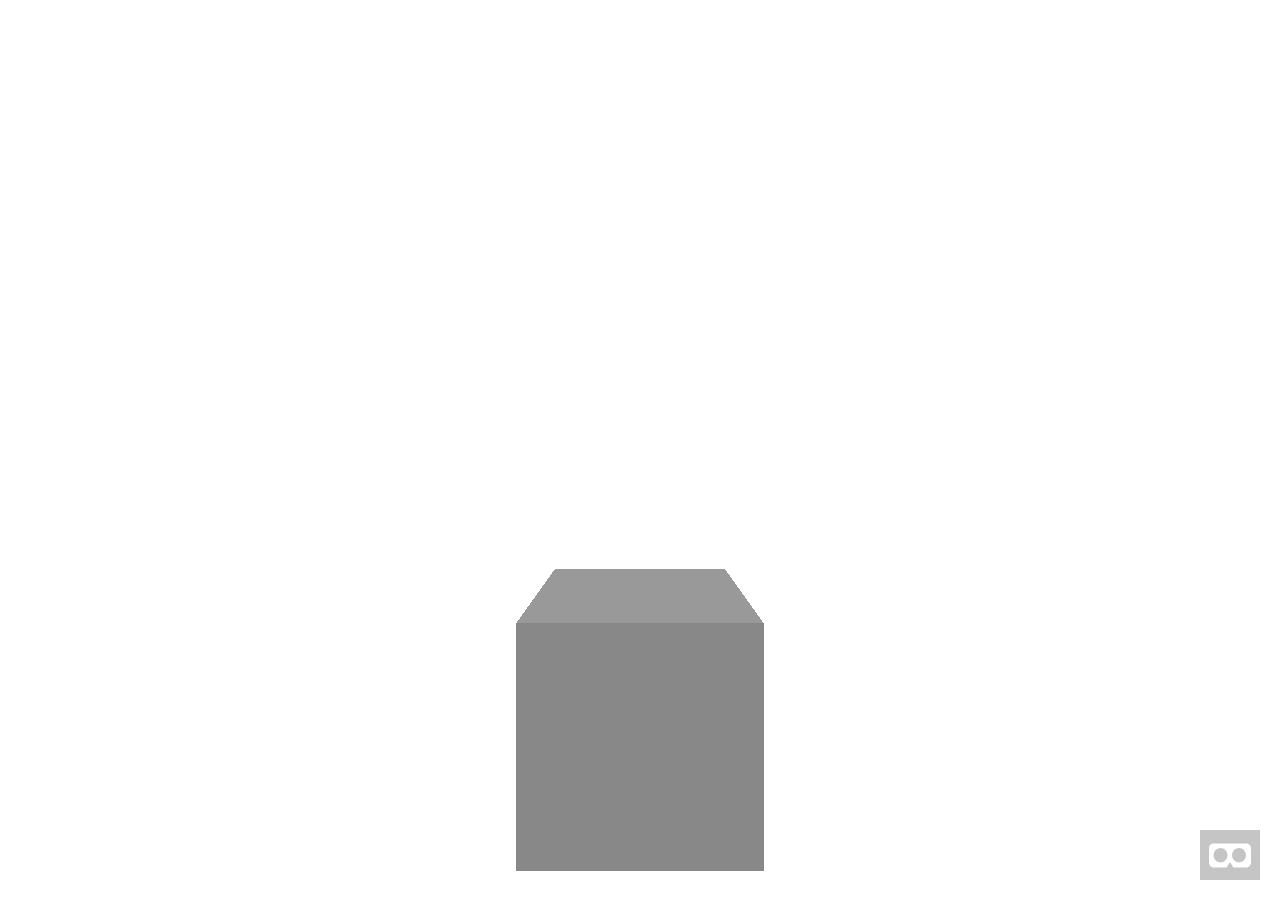
<file: demos/first-vr.html>
<!DOCTYPE html>
<html>
<head>
	<meta charset="utf-8">
	<title>First VR page</title>
	<script src="../js/aframe.min.js"></script>
</head>
<body>
	<a-scene>
		<a-cube></a-cube>
	</a-scene>
</body>
</html>
</file>
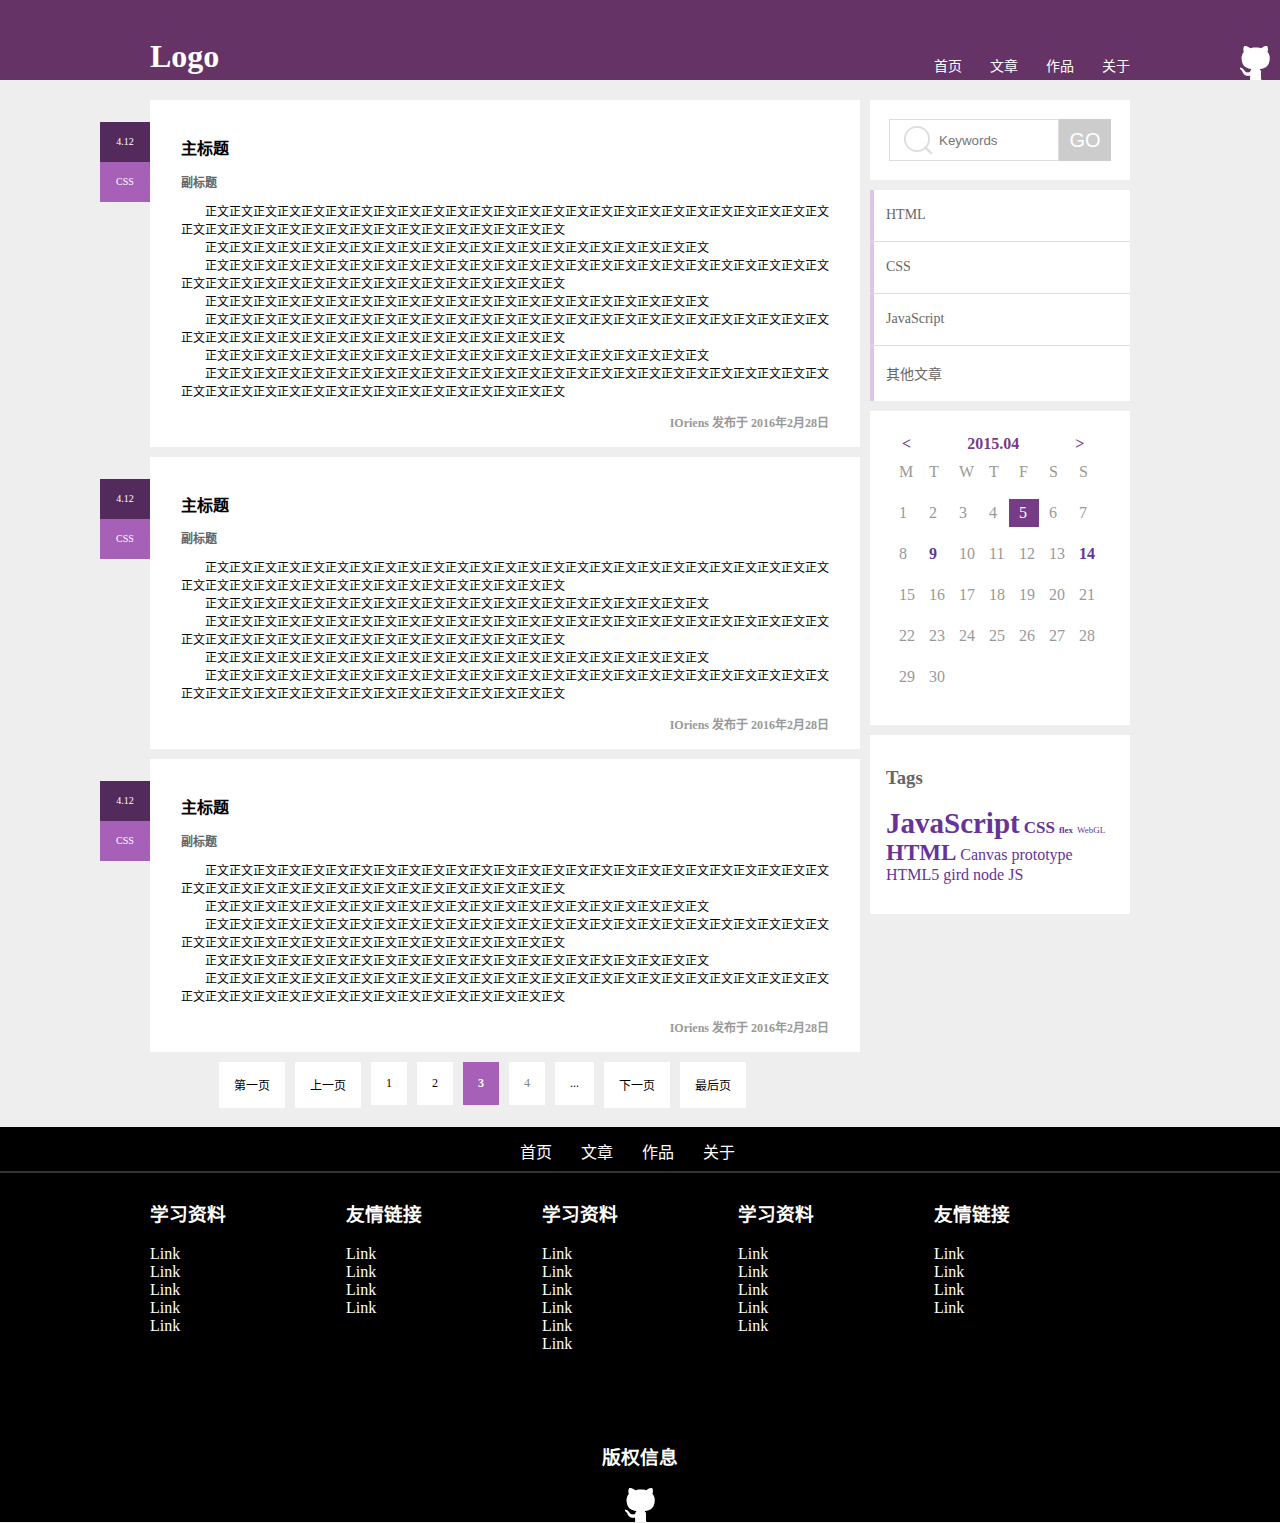
<file: demos/ife-blog.html>
<!DOCTYPE html>
<html lang="zh-CN">
<head>
  <meta charset="UTF-8">
  <title>Blog</title>
  <link rel="stylesheet" href="css/style.css">
</head>
<body>
<div class="outer-wrapper">

  <!--header begin-->
  <header>
    <nav class="header-nav">
      <h1>Logo</h1>
      <ul>
        <li><a href="#">首页</a></li>
        <li><a href="#">文章</a></li>
        <li><a href="#">作品</a></li>
        <li><a href="#">关于</a></li>
      </ul>
    </nav>
    <a href="http://www.github.com"><img src="img/icon-github.png" alt="github icon"></a>
  </header>
  <!--header end-->

  <!--main content begin-->
  <div class="blog-main cf">
    <div class="blog-main-row">
      <div class="blog-content cf">
        <div class="info-tag">
          <span class="info-tag-item sec-num">4.12</span>
          <span class="info-tag-item sec-cat">CSS</span>
        </div>
        <h2>主标题</h2>
        <h3>副标题</h3>
        <p>正文正文正文正文正文正文正文正文正文正文正文正文正文正文正文正文正文正文正文正文正文正文正文正文正文正文正文正文正文正文正文正文正文正文正文正文正文正文正文正文正文正文</p>
        <p>正文正文正文正文正文正文正文正文正文正文正文正文正文正文正文正文正文正文正文正文正文</p>
        <p>正文正文正文正文正文正文正文正文正文正文正文正文正文正文正文正文正文正文正文正文正文正文正文正文正文正文正文正文正文正文正文正文正文正文正文正文正文正文正文正文正文正文</p>
        <p>正文正文正文正文正文正文正文正文正文正文正文正文正文正文正文正文正文正文正文正文正文</p>
        <p>正文正文正文正文正文正文正文正文正文正文正文正文正文正文正文正文正文正文正文正文正文正文正文正文正文正文正文正文正文正文正文正文正文正文正文正文正文正文正文正文正文正文</p>
        <p>正文正文正文正文正文正文正文正文正文正文正文正文正文正文正文正文正文正文正文正文正文</p>
        <p>正文正文正文正文正文正文正文正文正文正文正文正文正文正文正文正文正文正文正文正文正文正文正文正文正文正文正文正文正文正文正文正文正文正文正文正文正文正文正文正文正文正文</p>
        <h4>IOriens 发布于 2016年2月28日</h4>
      </div>

      <div class="blog-content cf">
        <div class="info-tag">
          <span class="info-tag-item sec-num">4.12</span>
          <span class="info-tag-item sec-cat">CSS</span>
        </div>
        <h2>主标题</h2>
        <h3>副标题</h3>
        <p>正文正文正文正文正文正文正文正文正文正文正文正文正文正文正文正文正文正文正文正文正文正文正文正文正文正文正文正文正文正文正文正文正文正文正文正文正文正文正文正文正文正文</p>
        <p>正文正文正文正文正文正文正文正文正文正文正文正文正文正文正文正文正文正文正文正文正文</p>
        <p>正文正文正文正文正文正文正文正文正文正文正文正文正文正文正文正文正文正文正文正文正文正文正文正文正文正文正文正文正文正文正文正文正文正文正文正文正文正文正文正文正文正文</p>
        <p>正文正文正文正文正文正文正文正文正文正文正文正文正文正文正文正文正文正文正文正文正文</p>
        <p>正文正文正文正文正文正文正文正文正文正文正文正文正文正文正文正文正文正文正文正文正文正文正文正文正文正文正文正文正文正文正文正文正文正文正文正文正文正文正文正文正文正文</p>
        <h4>IOriens 发布于 2016年2月28日</h4>
      </div>

      <div class="blog-content cf">
        <div class="info-tag">
          <span class="info-tag-item sec-num">4.12</span>
          <span class="info-tag-item sec-cat">CSS</span>
        </div>
        <h2>主标题</h2>
        <h3>副标题</h3>
        <p>正文正文正文正文正文正文正文正文正文正文正文正文正文正文正文正文正文正文正文正文正文正文正文正文正文正文正文正文正文正文正文正文正文正文正文正文正文正文正文正文正文正文</p>
        <p>正文正文正文正文正文正文正文正文正文正文正文正文正文正文正文正文正文正文正文正文正文</p>
        <p>正文正文正文正文正文正文正文正文正文正文正文正文正文正文正文正文正文正文正文正文正文正文正文正文正文正文正文正文正文正文正文正文正文正文正文正文正文正文正文正文正文正文</p>
        <p>正文正文正文正文正文正文正文正文正文正文正文正文正文正文正文正文正文正文正文正文正文</p>
        <p>正文正文正文正文正文正文正文正文正文正文正文正文正文正文正文正文正文正文正文正文正文正文正文正文正文正文正文正文正文正文正文正文正文正文正文正文正文正文正文正文正文正文</p>
        <h4>IOriens 发布于 2016年2月28日</h4>
      </div>

      <div class="blog-page-nav">
        <span class="blog-page-nav-first"><a href="#">第一页</a></span><span class="blog-page-nav-last"><a href="#">上一页</a></span>
        <ul>
          <li><a href="#">1</a></li>
          <li><a href="#">2</a></li>
          <li><a id="blog-page-nav-curr" href="#">3</a></li>
          <li><a id="blog-page-nav-inactive">4</a></li>
          <li><a href="#">...</a></li>
        </ul>
        <span class="blog-page-nav-next"><a href="#">下一页</a></span><span class="blog-page-nav-end"><a href="#">最后页</a></span>
      </div>

    </div>

    <div class="blog-sidebar">

      <div class="search-bar cf">
        <input type="text" name="search" placeholder="Keywords">
        <input type="submit" name="submit" id="submit-icon" value="GO">
      </div>

      <div class="category-sidebar">
        <ul>
          <li><a href="#">HTML</a></li>
          <li><a href="#">CSS</a></li>
          <li><a href="#">JavaScript</a></li>
          <li><a href="#">其他文章</a></li>
        </ul>
      </div>

      <div class="calendar cf">
        <div class="calendar-nav">
          <span class="arrow-left"><</span>
          <span class="month">2015.04</span>
          <span class="arrow-right">></span>
        </div>
        <div class="month-view">
          <ul class="week">
            <li>M</li>
            <li>T</li>
            <li>W</li>
            <li>T</li>
            <li>F</li>
            <li>S</li>
            <li>S</li>
          </ul>
          <ul class="days">
            <li>1</li>
            <li>2</li>
            <li>3</li>
            <li>4</li>
            <li class="curr-day">5</li>
            <li>6</li>
            <li>7</li>
            <li>8</li>
            <li class="special-days">9</li>
            <li>10</li>
            <li>11</li>
            <li>12</li>
            <li>13</li>
            <li class="special-days">14</li>
            <li>15</li>
            <li>16</li>
            <li>17</li>
            <li>18</li>
            <li>19</li>
            <li>20</li>
            <li>21</li>
            <li>22</li>
            <li>23</li>
            <li>24</li>
            <li>25</li>
            <li>26</li>
            <li>27</li>
            <li>28</li>
            <li>29</li>
            <li>30</li>
          </ul>
        </div>
      </div>


      <div class="tag-link cf">
        <h3>Tags</h3>
        <ul>
          <li><a href="#" style="font-size: 29px;font-weight: 700">JavaScript</a></li>
          <li><a href="#" style="font-size: 17px;font-weight: 700">CSS</a></li>
          <li><a href="#" style="font-size: 9px;font-weight: 700">flex</a></li>
          <li><a href="#" style="font-size: 9px;font-weight: 400">WebGL</a></li>
          <li><a href="#" style="font-size: 23px;font-weight: 700">HTML</a></li>
          <li><a href="#">Canvas</a></li>
          <li><a href="#">prototype</a></li>
          <li><a href="#">HTML5</a></li>
          <li><a href="#">gird</a></li>
          <li><a href="#">node JS</a></li>
        </ul>
      </div>
    </div>
  </div>
  <!--main content end-->
</div>



<!--footer start-->
<footer>
  <nav id="footer-nav1">
    <ul>
      <li><a href="#">首页</a></li>
      <li><a href="#">文章</a></li>
      <li><a href="#">作品</a></li>
      <li><a href="#">关于</a></li>
    </ul>
  </nav>

  <hr>

  <nav class="secondary-nav">
    <ul id="nav-learning-material0">
      <li><h3>学习资料</h3></li>
      <li><a href="#">Link</a></li>
      <li><a href="#">Link</a></li>
      <li><a href="#">Link</a></li>
      <li><a href="#">Link</a></li>
      <li><a href="#">Link</a></li>
    </ul>
    <ul id="nav-friendly-link">
      <li><h3>友情链接</h3></li>
      <li><a href="#">Link</a></li>
      <li><a href="#">Link</a></li>
      <li><a href="#">Link</a></li>
      <li><a href="#">Link</a></li>
    </ul>
    <ul id="nav-learning-material1">
      <li><h3>学习资料</h3></li>
      <li><a href="#">Link</a></li>
      <li><a href="#">Link</a></li>
      <li><a href="#">Link</a></li>
      <li><a href="#">Link</a></li>
      <li><a href="#">Link</a></li>
      <li><a href="#">Link</a></li>
    </ul>
    <ul id="nav-learning-material2">
      <li><h3>学习资料</h3></li>
      <li><a href="#">Link</a></li>
      <li><a href="#">Link</a></li>
      <li><a href="#">Link</a></li>
      <li><a href="#">Link</a></li>
      <li><a href="#">Link</a></li>
    </ul>
    <ul id="nav-friendly-link2">
      <li><h3>友情链接</h3></li>
      <li><a href="#">Link</a></li>
      <li><a href="#">Link</a></li>
      <li><a href="#">Link</a></li>
      <li><a href="#">Link</a></li>
    </ul>
  </nav>
  <div class="info">
    <h3 id="copyright">版权信息</h3>
    <a href="http://www.github.com"><img src="img/icon-github.png" alt="github icon"></a>
  </div>
</footer>
<!--footer end-->
</body>
</html>
</file>
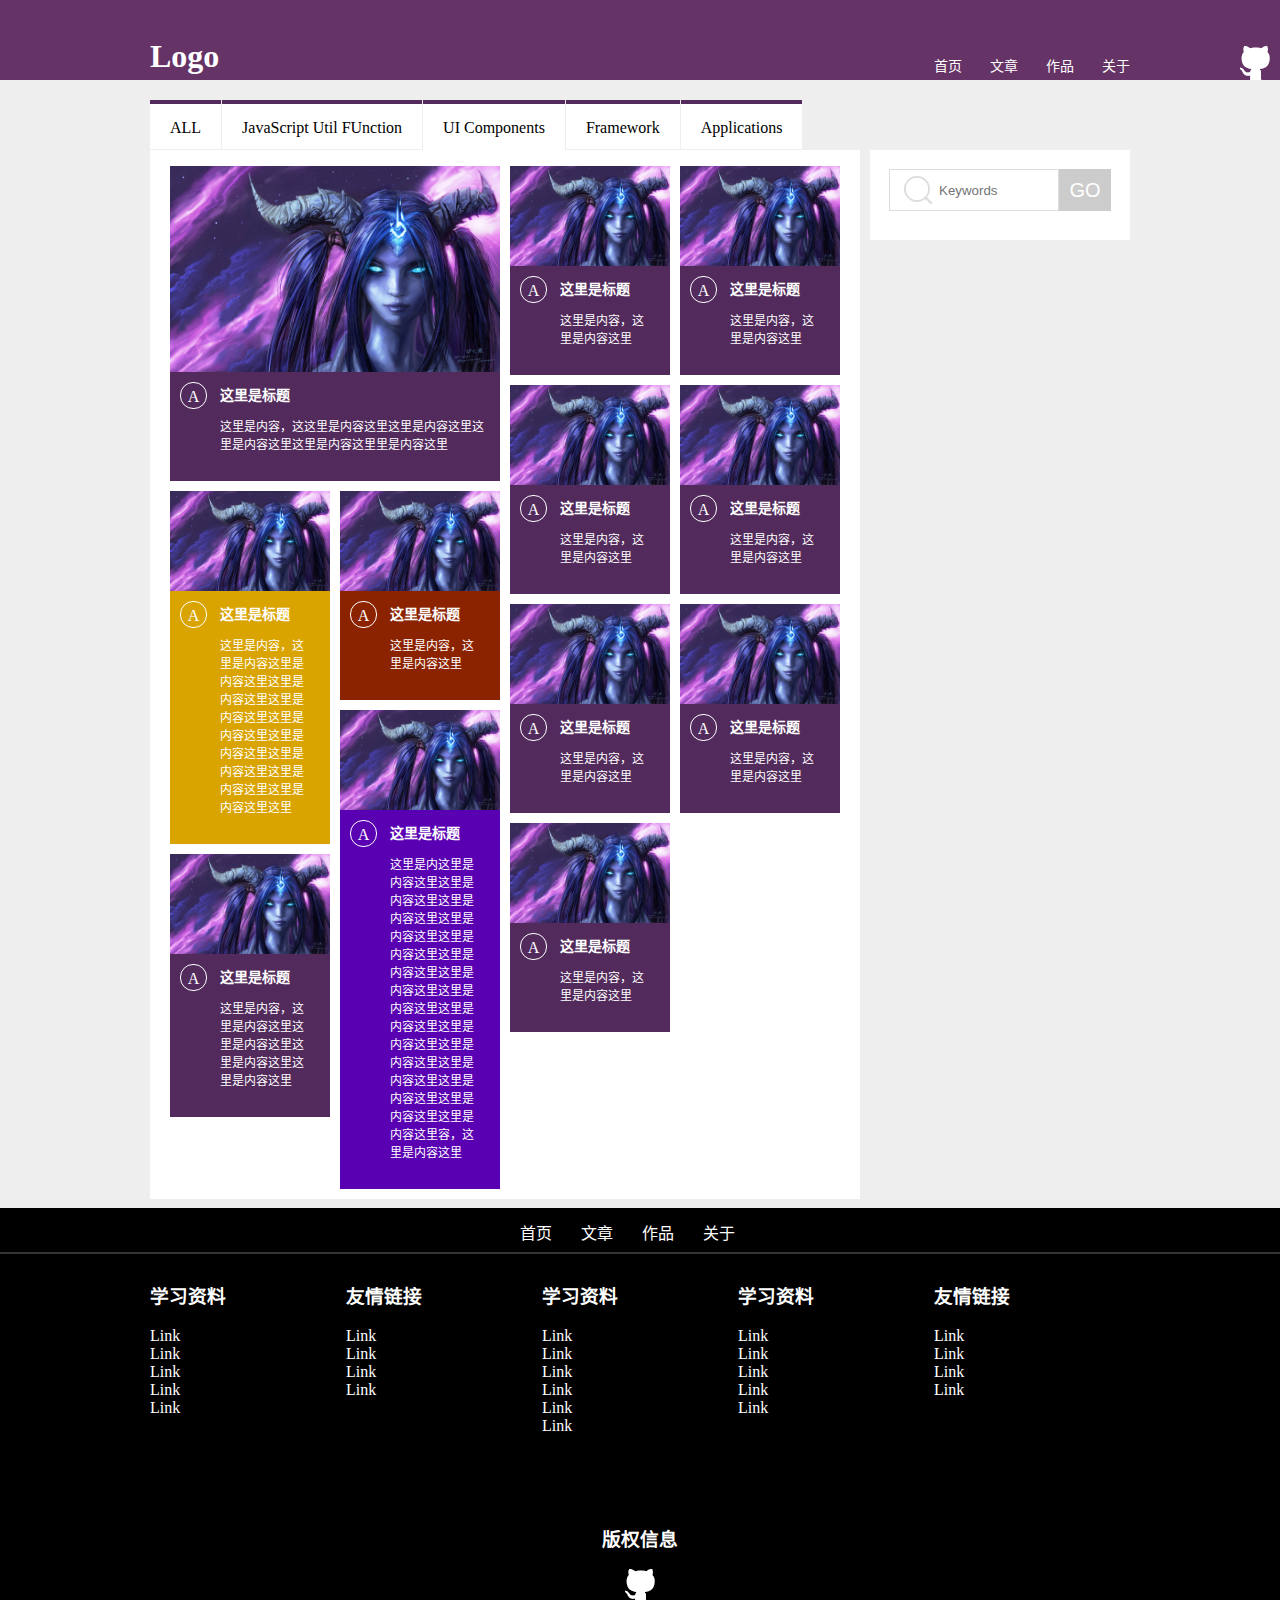
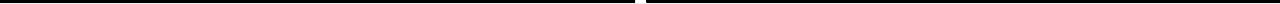
<file: demos/ife-gallery.html>
<!DOCTYPE html>
<html lang="zh-CN">
<head>
    <meta charset="UTF-8">
    <title>Gallery</title>
    <link rel="stylesheet" href="css/style.css">
</head>
<body>
<div class="outer-wrapper">
    <!--header begin-->
    <header>
        <nav class="header-nav">
            <h1>Logo</h1>
            <ul>
                <li><a href="#">首页</a></li>
                <li><a href="#">文章</a></li>
                <li><a href="#">作品</a></li>
                <li><a href="#">关于</a></li>
            </ul>
        </nav>
        <a href="http://www.github.com"><img src="img/icon-github.png" alt="github icon"></a>
    </header>
    <!--header end-->

    <!--main content begin-->
    <div class="gallery cf">

        <!--左侧边栏-->
        <div class="gallery-main">

                <ul class="gallery-main-nav cf">
                    <li><a  href="#">ALL</a></li>
                    <li><a  href="#">JavaScript Util FUnction</a></li>
                    <li><a  class="gallery-nav-active" href="#">UI Components</a></li>
                    <li><a href="#">Framework</a></li>
                    <li><a href="#">Applications</a></li>
                </ul>

            <div class="waterfall-left">
                <div class="waterfall">
                    <ul>
                        <li class="waterfall-content waterfall-long">
                            <a href="#"><img src="img/example.jpg" alt="example"></a>
                            <div class="letter-icon">A</div>
                            <div class="waterfall-img-desc">
                                <h1>这里是标题</h1>
                                <p>这里是内容，这这里是内容这里这里是内容这里这里是内容这里这里是内容这里里是内容这里</p>
                            </div>
                        </li>
                    </ul>
                </div>
                <!--column one-->
                <div class="waterfall-column">
                    <div class="waterfall">
                        <ul>
                            <li class="waterfall-content waterfall-short">
                                <a href="#"><img src="img/example.jpg" alt="example"></a>
                                <div class="letter-icon">A</div>
                                <div class="waterfall-img-desc" style="background-color: #d9a300">
                                    <h1>这里是标题</h1>
                                    <p>这里是内容，这里是内容这里是内容这里这里是内容这里这里是内容这里这里是内容这里这里是内容这里这里是内容这里这里是内容这里这里是内容这里这里</p>
                                </div>
                            </li>
                        </ul>
                    </div>

                    <div class="waterfall">
                        <ul>
                            <li class="waterfall-content waterfall-short">
                                <a href="#"><img src="img/example.jpg" alt="example"></a>
                                <div class="letter-icon">A</div>
                                <div class="waterfall-img-desc" style="background-color: #522a5c">
                                    <h1>这里是标题</h1>
                                    <p>这里是内容，这里是内容这里这里是内容这里这里是内容这里这里是内容这里</p>
                                </div>
                            </li>
                        </ul>
                    </div>
                </div>

                <!--colume two-->
                <div class="waterfall-column">
                    <div class="waterfall">
                        <ul>
                            <li class="waterfall-content waterfall-short">
                                <a href="#"><img src="img/example.jpg" alt="example"></a>
                                <div class="letter-icon">A</div>
                                <div class="waterfall-img-desc" style="background-color: #8c2300">
                                    <h1>这里是标题</h1>
                                    <p>这里是内容，这里是内容这里</p>
                                </div>
                            </li>
                        </ul>
                    </div>

                    <div class="waterfall">
                        <ul>
                            <li class="waterfall-content waterfall-short">
                                <a href="#"><img src="img/example.jpg" alt="example"></a>
                                <div class="letter-icon">A</div>
                                <div class="waterfall-img-desc" style="background-color: #5900b2">
                                    <h1>这里是标题</h1>
                                    <p>这里是内这里是内容这里这里是内容这里这里是内容这里这里是内容这里这里是内容这里这里是内容这里这里是内容这里这里是内容这里这里是内容这里这里是内容这里这里是内容这里这里是内容这里这里是内容这里这里是内容这里这里是内容这里容，这里是内容这里</p>
                                </div>
                            </li>
                        </ul>
                    </div>
                </div>
            </div>


            <div class="waterfall-right">
                <!--column four-->
                <div class="waterfall-column">
                    <div class="waterfall">
                        <ul>
                            <li class="waterfall-content waterfall-short">
                                <a href="#"><img src="img/example.jpg" alt="example"></a>
                                <div class="letter-icon">A</div>
                                <div class="waterfall-img-desc">
                                    <h1>这里是标题</h1>
                                    <p>这里是内容，这里是内容这里</p>
                                </div>
                            </li>
                        </ul>
                    </div>

                    <div class="waterfall">
                        <ul>
                            <li class="waterfall-content waterfall-short">
                                <a href="#"><img src="img/example.jpg" alt="example"></a>
                                <div class="letter-icon">A</div>
                                <div class="waterfall-img-desc">
                                    <h1>这里是标题</h1>
                                    <p>这里是内容，这里是内容这里</p>
                                </div>
                            </li>
                        </ul>
                    </div>

                    <div class="waterfall">
                        <ul>
                            <li class="waterfall-content waterfall-short">
                                <a href="#"><img src="img/example.jpg" alt="example"></a>
                                <div class="letter-icon">A</div>
                                <div class="waterfall-img-desc">
                                    <h1>这里是标题</h1>
                                    <p>这里是内容，这里是内容这里</p>
                                </div>
                            </li>
                        </ul>
                    </div>
                </div>
                <div class="waterfall-column">
                    <div class="waterfall">
                        <ul>
                            <li class="waterfall-content waterfall-short">
                                <a href="#"><img src="img/example.jpg" alt="example"></a>
                                <div class="letter-icon">A</div>
                                <div class="waterfall-img-desc">
                                    <h1>这里是标题</h1>
                                    <p>这里是内容，这里是内容这里</p>
                                </div>
                            </li>
                        </ul>
                    </div>


                    <div class="waterfall">
                        <ul>
                            <li class="waterfall-content waterfall-short">
                                <a href="#"><img src="img/example.jpg" alt="example"></a>
                                <div class="letter-icon">A</div>
                                <div class="waterfall-img-desc">
                                    <h1>这里是标题</h1>
                                    <p>这里是内容，这里是内容这里</p>
                                </div>
                            </li>
                        </ul>
                    </div>


                    <div class="waterfall">
                        <ul>
                            <li class="waterfall-content waterfall-short">
                                <a href="#"><img src="img/example.jpg" alt="example"></a>
                                <div class="letter-icon">A</div>
                                <div class="waterfall-img-desc">
                                    <h1>这里是标题</h1>
                                    <p>这里是内容，这里是内容这里</p>
                                </div>
                            </li>
                        </ul>
                    </div>
                </div>
                <div class="waterfall-column">
                    <div class="waterfall">
                        <ul>
                            <li class="waterfall-content waterfall-short">
                                <a href="#"><img src="img/example.jpg" alt="example"></a>
                                <div class="letter-icon">A</div>
                                <div class="waterfall-img-desc">
                                    <h1>这里是标题</h1>
                                    <p>这里是内容，这里是内容这里</p>
                                </div>
                            </li>
                        </ul>
                    </div>
                </div>
            </div>
        </div>

        <!--右侧边栏-->
        <div class="gallery-sidebar">
            <div class="search-bar cf">
                <input type="text" name="search" placeholder="Keywords">
                <input type="submit" name="submit" id="submit-icon" value="GO">
            </div>
        </div>
    </div>


    <!--main content end-->
</div>



<!--footer start-->
<footer>
    <nav id="footer-nav1">
        <ul>
            <li><a href="#">首页</a></li>
            <li><a href="#">文章</a></li>
            <li><a href="#">作品</a></li>
            <li><a href="#">关于</a></li>
        </ul>
    </nav>

    <hr>

    <nav class="secondary-nav">
        <ul id="nav-learning-material0">
            <li><h3>学习资料</h3></li>
            <li><a href="#">Link</a></li>
            <li><a href="#">Link</a></li>
            <li><a href="#">Link</a></li>
            <li><a href="#">Link</a></li>
            <li><a href="#">Link</a></li>
        </ul>
        <ul id="nav-friendly-link">
            <li><h3>友情链接</h3></li>
            <li><a href="#">Link</a></li>
            <li><a href="#">Link</a></li>
            <li><a href="#">Link</a></li>
            <li><a href="#">Link</a></li>
        </ul>
        <ul id="nav-learning-material1">
            <li><h3>学习资料</h3></li>
            <li><a href="#">Link</a></li>
            <li><a href="#">Link</a></li>
            <li><a href="#">Link</a></li>
            <li><a href="#">Link</a></li>
            <li><a href="#">Link</a></li>
            <li><a href="#">Link</a></li>
        </ul>
        <ul id="nav-learning-material2">
            <li><h3>学习资料</h3></li>
            <li><a href="#">Link</a></li>
            <li><a href="#">Link</a></li>
            <li><a href="#">Link</a></li>
            <li><a href="#">Link</a></li>
            <li><a href="#">Link</a></li>
        </ul>
        <ul id="nav-friendly-link2">
            <li><h3>友情链接</h3></li>
            <li><a href="#">Link</a></li>
            <li><a href="#">Link</a></li>
            <li><a href="#">Link</a></li>
            <li><a href="#">Link</a></li>
        </ul>
    </nav>
    <div class="info">
        <h3 id="copyright">版权信息</h3>
        <a href="http://www.github.com"><img src="img/icon-github.png" alt="github icon"></a>
    </div>
</footer>
<!--footer end-->
</body>
</html>
</file>
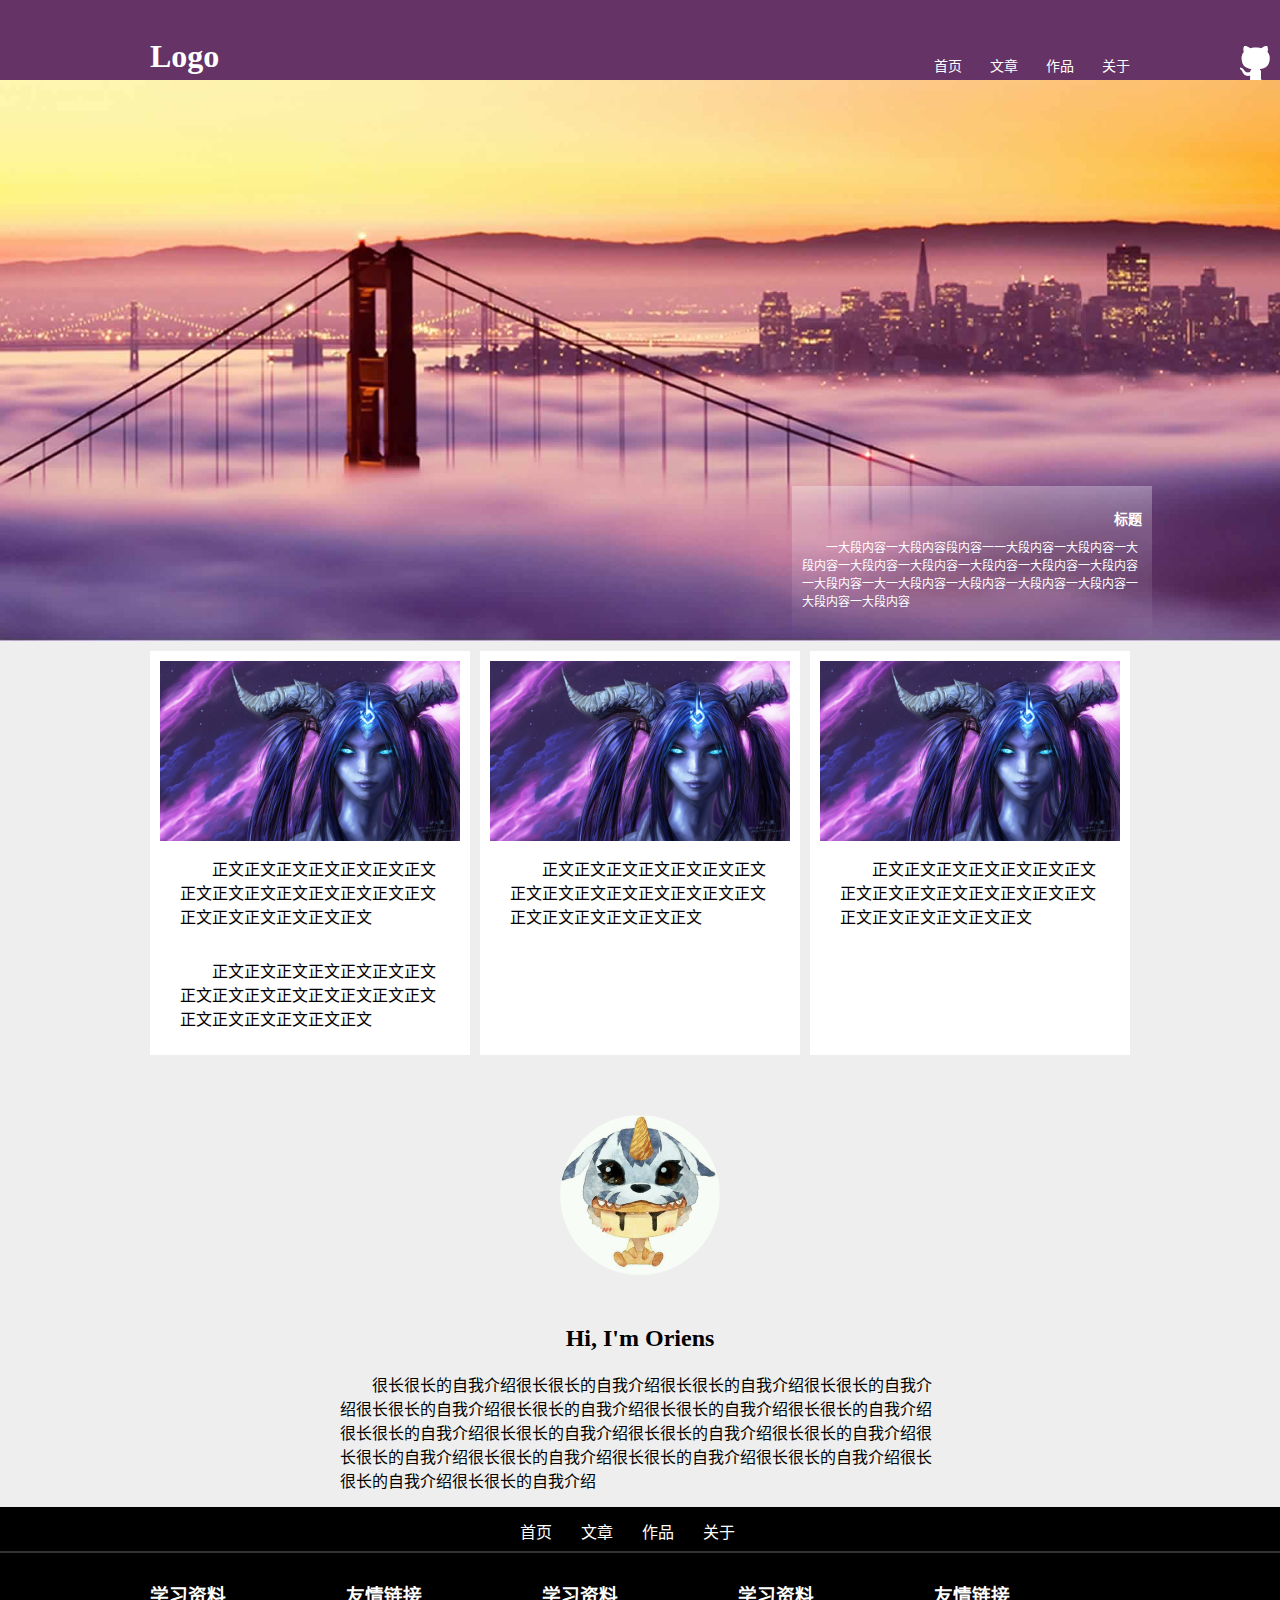
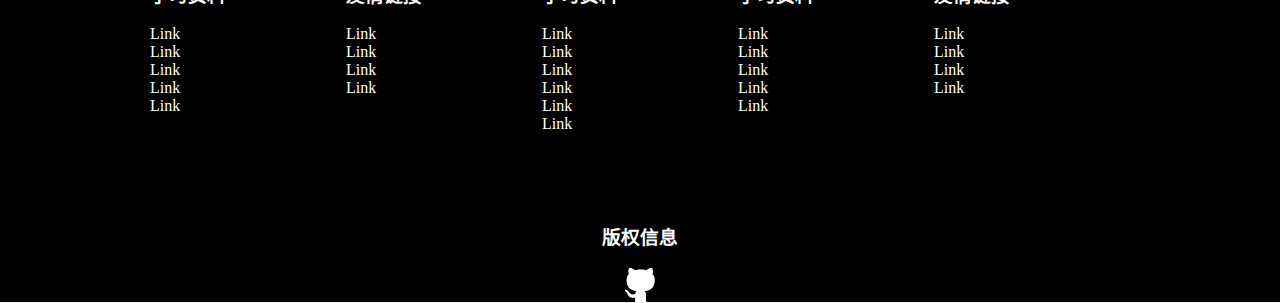
<file: demos/ife-index.html>
<!DOCTYPE html>
<html lang="zh-CN">
<head>
  <meta charset="UTF-8">
  <title>主页</title>
  <link rel="stylesheet" href="css/style.css">
</head>
<body>
  <div class="outer-wrapper">
    <!--header begin-->
    <header>
      <nav class="header-nav">
        <h1>Logo</h1>
        <ul>
          <li><a href="#">首页</a></li>
          <li><a href="#">文章</a></li>
          <li><a href="#">作品</a></li>
          <li><a href="#">关于</a></li>
        </ul>
      </nav>
      <a href="http://www.github.com"><img src="img/icon-github.png" alt="github icon"></a>
    </header>
    <!--header end-->



    <!--main content begin-->
    <div class="main">

      <!--banner-->
      <section class="banner">
        <img src="img/banner-bg.jpg" alt="banner background">
        <div class="desc-wrapper">
          <div class="desc">
            <h2>标题</h2>
            <p>一大段内容一大段内容段内容一一大段内容一大段内容一大段内容一大段内容一大段内容一大段内容一大段内容一大段内容一大段内容一大一大段内容一大段内容一大段内容一大段内容一大段内容一大段内容</p>
          </div>
        </div>
      </section>


      <!--main-content-->
      <section class="main-content-wrapper">
        <div class="main-content">
          <div class="col-3-card">
            <img src="img/example.jpg" alt="example image">
            <p>正文正文正文正文正文正文正文正文正文正文正文正文正文正文正文正文正文正文正文正文正文</p>
            <p>正文正文正文正文正文正文正文正文正文正文正文正文正文正文正文正文正文正文正文正文正文</p>
          </div>

          <div class="col-3-card">
            <img src="img/example.jpg" alt="example image">
            <p>正文正文正文正文正文正文正文正文正文正文正文正文正文正文正文正文正文正文正文正文正文</p>
          </div>

          <div class="col-3-card" id="last-card">
            <img src="img/example.jpg" alt="example image">
            <p>正文正文正文正文正文正文正文正文正文正文正文正文正文正文正文正文正文正文正文正文正文</p>
          </div>
        </div>
      </section>


      <!--intro-->
      <section class="intro">
        <img src="img/avatar.jpg" alt="Avatar">
        <div class="intro-wrapper">
          <h2>Hi, I'm Oriens</h2>
          <p>很长很长的自我介绍很长很长的自我介绍很长很长的自我介绍很长很长的自我介绍很长很长的自我介绍很长很长的自我介绍很长很长的自我介绍很长很长的自我介绍很长很长的自我介绍很长很长的自我介绍很长很长的自我介绍很长很长的自我介绍很长很长的自我介绍很长很长的自我介绍很长很长的自我介绍很长很长的自我介绍很长很长的自我介绍很长很长的自我介绍</p>
        </div>
      </section>
    </div>
    <!--main content end-->

  </div>

  <!--footer start-->
  <footer>
    <nav id="footer-nav1">
      <ul>
        <li><a href="#">首页</a></li>
        <li><a href="#">文章</a></li>
        <li><a href="#">作品</a></li>
        <li><a href="#">关于</a></li>
      </ul>
    </nav>

    <hr>

    <nav class="secondary-nav">
      <ul id="nav-learning-material0">
        <li><h3>学习资料</h3></li>
        <li><a href="#">Link</a></li>
        <li><a href="#">Link</a></li>
        <li><a href="#">Link</a></li>
        <li><a href="#">Link</a></li>
        <li><a href="#">Link</a></li>
      </ul>
      <ul id="nav-friendly-link">
        <li><h3>友情链接</h3></li>
        <li><a href="#">Link</a></li>
        <li><a href="#">Link</a></li>
        <li><a href="#">Link</a></li>
        <li><a href="#">Link</a></li>
      </ul>
      <ul id="nav-learning-material1">
        <li><h3>学习资料</h3></li>
        <li><a href="#">Link</a></li>
        <li><a href="#">Link</a></li>
        <li><a href="#">Link</a></li>
        <li><a href="#">Link</a></li>
        <li><a href="#">Link</a></li>
        <li><a href="#">Link</a></li>
      </ul>
      <ul id="nav-learning-material2">
        <li><h3>学习资料</h3></li>
        <li><a href="#">Link</a></li>
        <li><a href="#">Link</a></li>
        <li><a href="#">Link</a></li>
        <li><a href="#">Link</a></li>
        <li><a href="#">Link</a></li>
      </ul>
      <ul id="nav-friendly-link2">
        <li><h3>友情链接</h3></li>
        <li><a href="#">Link</a></li>
        <li><a href="#">Link</a></li>
        <li><a href="#">Link</a></li>
        <li><a href="#">Link</a></li>
      </ul>
    </nav>
    <div class="info">
      <h3 id="copyright">版权信息</h3>
      <a href="http://www.github.com"><img src="img/icon-github.png" alt="github icon"></a>
    </div>
  </footer>
  <!--footer end-->
</body>
</html>
</file>
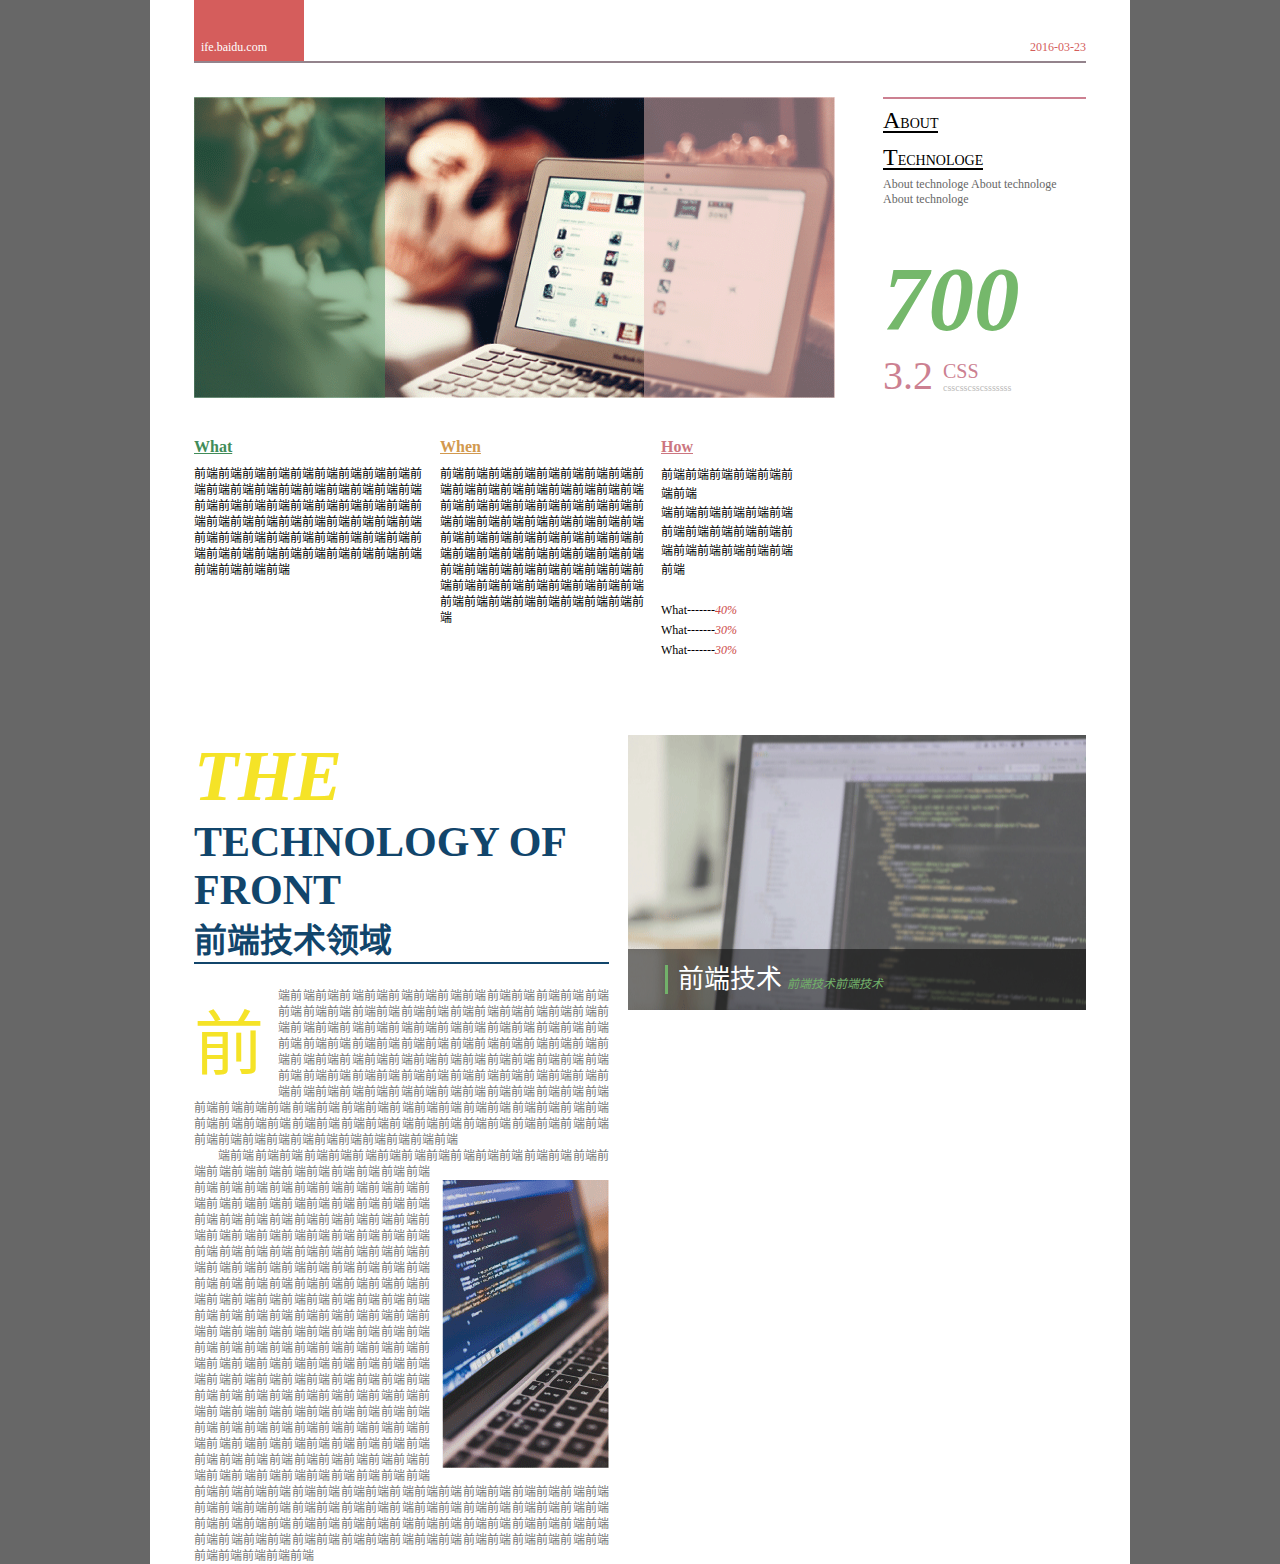
<file: demos/newspaper_simu.html>
<!DOCTYPE html>
<html lang="zh-CN">
<head>
    <meta charset="utf-8">
    <title>通过HTML及CSS模拟报纸排版</title>
    <link rel="stylesheet" href="css/task_1_6.css">
</head>
<body>
<div class="wrapper">
    <header>
        <div class="brand"><span>ife.baidu.com</span></div>
        <span class="date">2016-03-23</span>
    </header>
    <section class="banner">
        <div class="big-pic">
            <div class="shade-green"></div>
            <img src="img/banner-1-6.gif" alt="Windows Wallpaper 1">
            <div class="shade-red"></div>
        </div>

        <div class="about-tech">
            <h1><span><strong>A</strong>BOUT</span></h1>
            <h1><span><strong>T</strong>ECHNOLOGE</span></h1>
            <p id="about-secondary">About technologe About technologe About technologe</p>
            <p id="seven-hundred">700</p>
            <div class="combination">
                <p>3.2</p>
                <p>CSS</p>
                <p>csscsscsscsssssss</p>
            </div>
        </div>
    </section>

    <section class="three-w">
        <div class="what">
            <h1><span>What</span></h1>
            <p>前端前端前端前端前端前端前端前端前端前端前端前端前端前端前端前端前端前端前端前端前端前端前端前端前端前端前端前端前端前端前端前端前端前端前端前端前端前端前端前端前端前端前端前端前端前端前端前端前端前端前端前端前端前端前端前端前端前端前端前端前端</p>
        </div>
        <div class="when">
            <h1><span>When</span></h1>
            <p>前端前端前端前端前端前端前端前端前端前端前端前端前端前端前端前端前端前端前端前端前端前端前端前端前端前端前端前端前端前端前端前端前端前端前端前端前端前端前端前端前端前端前端前端前端前端前端前端前端前端前端前端前端前端前端前端前端前端前端前端前端前端前端前端前端前端前端前端前端前端前端前端前端前端前端前端前端</p>
        </div>
        <div class="how">
            <h1><span>How</span></h1>
            <p>前端前端前端前端前端前端前端</p>
            <p>端前端前端前端前端前端前端前端前端前端前端前端前端前端前端前端前端前端</p>
            <div class="how-3w">
                <h2>What-------<span>40%</span></h2>
                <h2>What-------<span>30%</span></h2>
                <h2>What-------<span>30%</span></h2>
            </div>
        </div>
    </section>

    <section class="main-content">
        <div class="fe-intro">
            <h1><span>THE</span> TECHNOLOGY OF FRONT</h1>
            <h2>前端技术领域</h2>
            <p id="first-line"><span>前</span>端前端前端前端前端前端前端前端前端前端前端前端前端前端前端前端前端前端前端前端前端前端前端前端前端前端前端前端前端前端前端前端前端前端前端前端前端前端前端前端前端前端前端前端前端前端前端前端前端前端前端前端前端前端前端前端前端前端前端前端前端前端前端前端前端前端前端前端前端前端前端前端前端前端前端前端前端前端前端前端前端前端前端前端前端前端前端前端前端前端前端前端前端前端前端前端前端前端前端前端前端前端前端前端前端前端前端前端前端前端前端前端前端前端前端前端前端前端前端前端前端前端前端前端前端前端前端前端前端前端前端前端前端前端前端前端前端前端前端前端</p>

            <p>端前端前端前端前端前端前端前端前端前端前端<img src="img/task_1_6_1_07.gif" alt="Programming">前端前端前端前端前端前端前端前端前端前端前端前端前端前端前端前端前端前端前端前端前端前端前端前端前端前端前端前端前端前端前端前端前端前端前端前端前端前端前端前端前端前端前端前端前端前端前端前端前端前端前端前端前端前端前端前端前端前端前端前端前端前端前端前端前端前端前端前端前端前端前端前端前端前端前端前端前端前端前端前端前端前端前端前端前端前端前端前端前端前端前端前端前端前端前端前端前端前端前端前端前端前端前端前端前端前端前端前端前端前端前端前端前端前端前端前端前端前端前端前端前端前端前端前端前端前端前端前端前端端前端前端前端前端前端前端前端前端前端前端前端前端前端前端前端前端前端前端前端前端前端前端前端前端前端前端前端前端前端前端前端前端前端前端前端前端前端前端前端前端前端前端前端前端前端前端前端前端前端前端前端前端前端前端前端前端前端前端前端前端前端前端前端前端前端前端前端前端前端前端前端前端前端前端前端前端前端前端前端前端前端前端前端前端前端前端前端前端前端前端前端前端前端前端前端前端前端前端前端前端前端前端前端前端前端前端前端前端前端前端前端前端前端前端前端前端前端前端前端前端前端前端前端前端前端前端前端前端前端前端前端前端前端前端前端前端前端前端前端</p>
        </div>
        <div class="illustration">
            <div class="ill-banner">
                <img src="img/task_1_6_1_03.gif" alt="Front end with Sublime">
                <div class="desc">
                    <span>前端技术</span><span>前端技术前端技术</span>
                </div>
            </div>
            <div class="right-corner">

            </div>
        </div>
    </section>
    <footer>

    </footer>
</div>

</body>
</html>
</file>
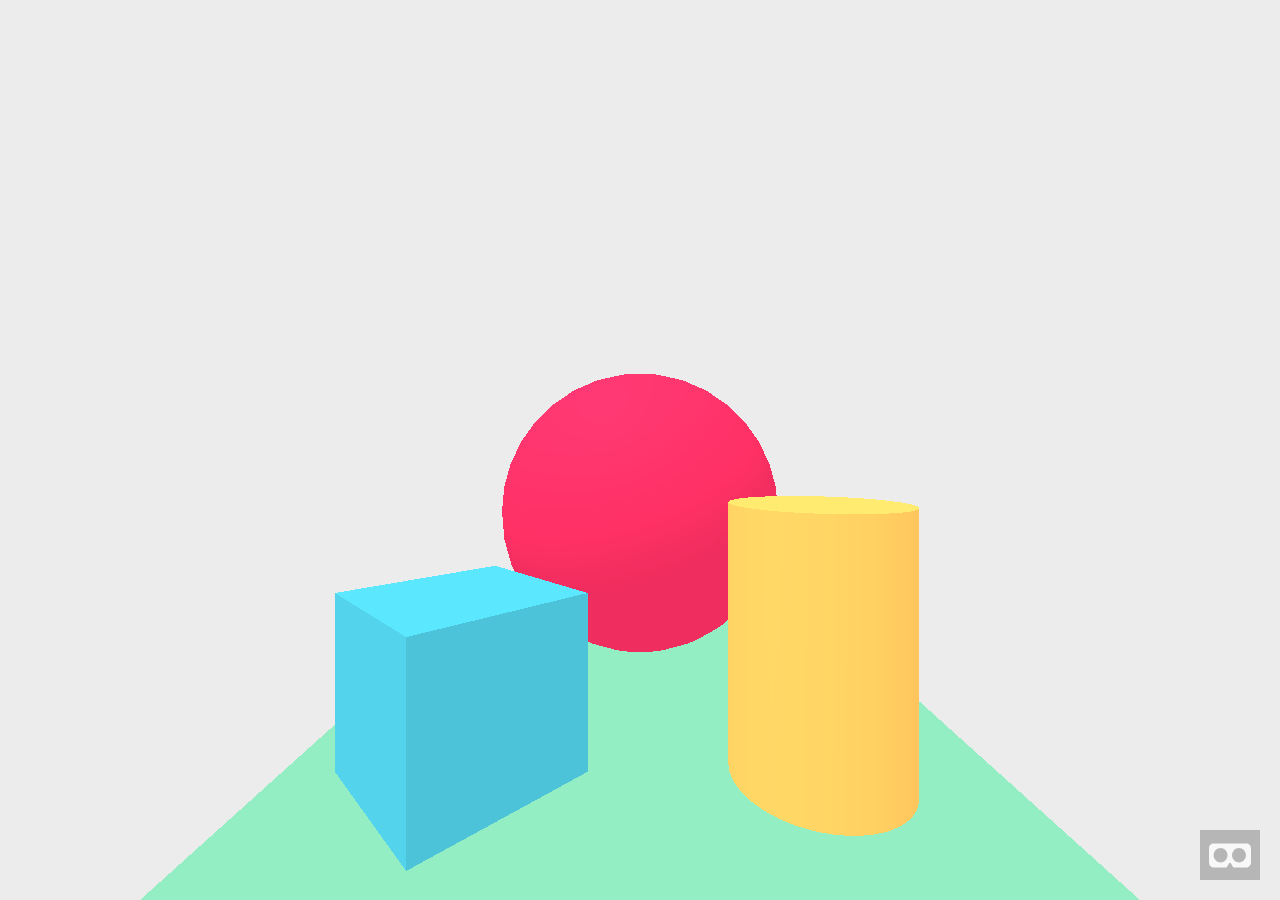
<file: demos/vr2.html>
<!DOCTYPE html>
<html>
  <head>
    <meta charset="utf-8">
    <title>Hello, World! • A-Frame</title>
    <meta name="description" content="Hello, World! • A-Frame">
    <script src="../js/aframe.min.js"></script>
  </head>
  <body>
    <a-scene>
      <a-sphere position="0 1.25 -1" radius="1.25" color="#EF2D5E"></a-sphere>
      <a-cube position="-1 0.5 1" rotation="0 45 0" width="1" height="1" depth="1"  color="#4CC3D9"></a-cube>
      <a-cylinder position="1 0.75 1" radius="0.5" height="1.5" color="#FFC65D"></a-cylinder>
      <a-plane rotation="-90 0 0" width="4" height="4" color="#7BC8A4"></a-plane>

      <a-sky color="#ECECEC"></a-sky>
    </a-scene>
  </body>
</html>
</file>
<file: demos/css/style.css>
@charset "UTF-8";

* {
    box-sizing: border-box;
}

html,
body {
    margin: 0;
    padding: 0;
    height: 100%;
    min-width: 1100px;
}

.outer-wrapper{
    min-height: 100%;
    padding-bottom: 395px;
}

p {
    text-indent: 2em;
}

/*header
================================*/
header {
    background-color: #636;
    color: #fff;
    position: relative;
}

.header-nav {
    height: 80px;
    width: 980px;
    margin: 0 auto;
    overflow: hidden;
    position: relative;
}
.header-nav h1 {
    position: absolute;
    bottom: 5px;
    margin: 0;
    padding: 0;
}

.header-nav ul {
    list-style-type: none;
    position: absolute;
    margin: 0;
    bottom: 5px;
    right: 0;
}

.header-nav ul li {
    float: left;
}

.header-nav ul a{
    font-family: "SimSun",sans-serif;
    font-size: 14px;
    color: #fff;
    display: block;
    text-decoration: none;
    padding-left: 28px;
}

header img {
    position: absolute;
    right: 10px;
    bottom: 0;
}

@media (max-width: 1200px){
    header img {
        display: none;
    }
}

/*main
================================*/
    /*banner
    ================================*/
.banner {

    position: relative;
}

.banner img {
    display: block;
    width: 100%;
}


.desc {
    position: absolute;
    width: 360px;
    color: #fff;
    right: 10%;
    bottom: 0;
    padding: 10px 10px 30px 10px;
    background: linear-gradient(to bottom, rgba(255,255,255,.3),rgba(255,255,255,.2) 25%,rgba(255,255,255,0));
}

.desc h2 {
    font-size: 14px;
    float: right;
}
.desc p {
    font-size: 12px;
    clear: right;
    line-height: 1.5;
    margin: 0;
    padding: 0;
}

    /* three col
    ================================*/
.main-content-wrapper{
    padding-top:10px;
    padding-bottom: 110px;
    background-color: #eee;
}
.main-content {
    width:980px;
    margin:0 auto;
    overflow: hidden;
}

.col-3-card{
    float: left;
    background-color: #fff;
    width: 320px;
    margin-right: 10px;
    padding-bottom: 1000px;
    margin-bottom: -1000px;
}

#last-card {
    margin-right: 0;
}



.col-3-card img {
    width: 300px;
    height: 180px;
    display: block;
    margin: 10px auto;
}


.col-3-card p{
    margin: 0;
    padding: 5px 30px 25px 30px;
}

    /*intro
    ================================*/

.intro img {
    display: block;
    width: 160px;
    height: 160px;
    border-radius: 80px;
    margin-left: auto;
    margin-right: auto;
    margin-top: -50px;
    position: relative;
}

.intro-wrapper {
    width: 600px;
    margin: 0 auto;
}
.intro-wrapper h2{
    margin-top: 50px;
    text-align: center;
}



/*footer
================================*/
footer {
    background-color: #000;
    color: #fff;
    margin-top: -396px;
    text-align: center;
    height: 395px;
    position: relative;
}

footer hr {
    border: 1px solid #333;
}

#footer-nav1 {
    /*display: flex;*/
    height: 36px;
}

#footer-nav1 ul {
    list-style-type: none;
    padding: 0;
    margin: 0;
}

#footer-nav1 a {
    display: block;
    padding: 12px 25px 12px 0;
}

#footer-nav1 li{
    display: inline-block;
}


.secondary-nav {
    display: flex;
    width: 980px;
    margin:0 auto;
    text-align: left;
}

.secondary-nav ul {
    flex: 1;
    list-style-type: none;
    margin: 0;
    padding: 0;
}

footer a {
    text-decoration: none;
    color: #fff;
}

footer a:hover {
    text-decoration: underline;
}

.info {
    position: absolute;
    left: 0;
    right: 0;
    bottom: 0;
    margin: 0 auto;
}

.info a {
    display: block;
    width: 30px;
    margin: 0 auto;
}

.info a img {
    display: block;
}

/*blog style
================================*/
body {
    background-color: #eee;
}

.blog-main {
    width: 980px;
    margin: 20px auto;
    padding: 0;
}


/*main row
================================*/
.blog-main-row {
    float: left;
    width: 710px;
    margin-right: 10px;
}

.blog-content {
    background-color: #fff;
    padding: 22px 31px 16px 31px;
    margin-bottom: 10px;
}

.blog-content h2 {
    font-size: 16px;
}
.blog-content p{
    margin: 0;
    padding: 0;
    font-size: 12px;
    line-height: 1.5;
}
.blog-content h3 {
    font-size: 12px;
    color: #666;
}

.blog-content h4 {
    margin: 0;
    padding-top: 12px;
    font-size: 12px;
    float: right;
    color: #999;
}


/*Info Tags*/
.info-tag {
    margin-left: -81px;
    float: left;
}

.info-tag-item {
    text-align: center;
    font-size: 10px;
    display: block;
    color: #fff;
    line-height: 40px;
    height: 40px;
    width: 50px;
}

.sec-num {
    background-color: #522a5c;
}

.sec-cat {
    background-color: #a660b7;
}

/*blog-page-nav*/
.blog-page-nav {
    width: 572px;
    margin: 0 auto;
}

.blog-page-nav ul{
    list-style-type: none;
    margin: 0;
    padding: 0;
}

.blog-page-nav a{
    font-size: 12px;
    background-color: #fff;
    float: left;
    display: block;
    padding: 14px 15px;
    margin-right: 10px;
    text-decoration: none;
    color: #000;
}

/*.blog-page-nav a{*/
    /*font-size: 12px;*/
    /*background-color: #fff;*/
    /*float: left;*/
    /*display: block;*/
    /*padding: 14px 15px;*/
    /*margin-right: 10px;*/
    /*text-decoration: none;*/
/*}*/

#blog-page-nav-curr {
    background-color: #a660b7;
    color: #fff;
    font-weight: 700;
}

#blog-page-nav-inactive {
    color: #808080;
}

/*sidebar
================================*/

.blog-sidebar {
    width: 260px;
    float: right;
}


/*search-bar*/
.search-bar {
    background-color: #fff;
    padding: 19px;
    margin-bottom: 10px;
}

.search-bar input {
    float: left;
}

.search-bar input[type="text"] {
    padding:15px 15px 15px 49px;
    width: 170px;
    height: 42px;
    border: 1px solid #ddd;
    background: url('../img/icon-search.png') 14px 6px no-repeat;
}

.search-bar input[type="submit"] {
    font-size: 20px;
    color: #fff;
    background-color: #ccc;
    text-align: center;
    width: 52px;
    height: 42px;
    border: none;
}

/*category-sidebar*/
.category-sidebar {
    background-color: #ddd;
    margin-bottom: 10px;
}

.category-sidebar ul {
    padding: 0;
    margin: 0;
    list-style-type: none;
}

.category-sidebar li {
    background-color: #fff;
    border-left: 4px solid #dfc6e6;
    margin: 1px 0;
    /*border-top: 1px solid #ccc;*/
    /*border-bottom: 1px solid #ccc;*/
}

.category-sidebar a {
    display: block;
    padding-left: 12px;
    padding-bottom: 18px;
    padding-top: 17px;
    font-size: 14px;
    color: #666;
    text-decoration: none;
}


.category-sidebar li:hover {
    border-left: 4px solid #636;
}

/*calendar*/
.calendar {
    background-color: #fff;
    margin-bottom: 10px;
    padding: 24px 19px 26px 19px;
}

.arrow-left {
    padding-left: 13px;
    padding-right: 52px;
}

.calendar-nav {
    color: #773c88;
    font-weight: 700;
}

.arrow-right {
    padding-left: 52px;
}


.month-view {
    background-color: #eee;
}

.calendar ul {
    list-style-type: none;
    margin: 0;
    padding: 0;
    color: #999;
}

.calendar li {
    width: 30px;
    padding: 5px 10px;
    margin-top: 5px;
    margin-bottom: 8px;
    float: left;
}

.curr-day {
    color: #fff;
    background-color: #773c88;
}

.special-days {
    color: #639;
    font-weight: 700;
}

/*tag-link*/
.tag-link {
    background-color: #fff;
    padding: 13px 20px 30px 16px;
}
.tag-link h3 {
    color: #666;
}
.tag-link ul{
    list-style-type: none;
    margin: 0;
    padding: 0;
}

.tag-link ul li{
    display: inline-block;
    /*padding: 5px;*/
}

.tag-link a {
    color: #639;
    display: block;
    text-decoration: none;
    padding: 0;
}




/*相册*/
.gallery {
    width: 980px;
    margin: 70px auto 10px auto;
}

.gallery-main {
    width: 710px;
    float: left;
    background-color: #fff;
}
.waterfall ul {
    list-style-type: none;
    padding: 0;
    margin: 0;
}

/*相册导航栏*/
.gallery-main-nav {
    /*height: 50px;*/
    height: 50px;
    float: left;
    margin-top: -50px;
    padding: 0;
    list-style-type: none;
}

.gallery-main-nav li{
    float: left;
}

.gallery-main-nav a {
    text-decoration: none;
    color: #000;
    height: 49px;
    display: block;
    padding: 15px 20px 20px 20px;
    background-color: #fff;
    border-top:4px solid #522a5c ;
    margin-right: 1px;
}


.gallery-main-nav:first-child .gallery-nav-active {
    border-top:4px solid #522a5c ;
    border-bottom: 1px solid #fff;
    height: 50px;
}

.gallery-main-nav:nth-child(1) .gallery-nav-active {
    height: 50px;
    border-top:4px solid #522a5c ;
    border-bottom: 1px solid #fff;
}

.gallery-main-nav:nth-child(2) .gallery-nav-active {
    height: 50px;
    border-top:4px solid #592 ;
    border-bottom: 1px solid #fff;
}


.gallery-main-nav a:hover:not(.gallery-nav-active) {
    border-top:4px solid #0000ff ;
    height: 50px;
    border-bottom: 1px solid #fff;
}




.gallery-sidebar {
    width: 260px;
    float: right;
    background-color: #fff;

}
.waterfall-left {
    float: left;
    margin-left: 20px;
}

.waterfall-column {
    float: left;
}

.waterfall{
    margin-right: 10px;
    margin-bottom: 10px;
}

.waterfall-content {
    background-color: #522a5c;
    color: #fff;
}

.waterfall-long {
    width: 330px;
}

.waterfall-short {
    width: 160px;
}

.waterfall-content img{
    width: 100%;
    height: auto;
    display: block;
}

.waterfall-img-desc {
    padding-left: 50px;
    padding-right: 15px;
}

.letter-icon {
    border: 1px solid #fff;
    border-radius: 13px;
    text-align: center;
    width: 27px;
    height: 27px;
    line-height: 27px;
    float: left;
    position: relative;
    top: 10px;
    left: 10px;
}

.waterfall-img-desc h1 {
    margin: 0;
    font-size: 14px;
    padding-top: 12px;
}

.waterfall-img-desc p {
    font-size: 12px;
    text-indent: 0;
    padding-top: 13px;
    padding-bottom: 28px;
    margin: 0;
}


/*Imported Style
================================*/

/**
 * For modern browsers
 * 1. The space content is one way to avoid an Opera bug when the
 *    contenteditable attribute is included anywhere else in the document.
 *    Otherwise it causes space to appear at the top and bottom of elements
 *    that are clearfixed.
 * 2. The use of `table` rather than `block` is only necessary if using
 *    `:before` to contain the top-margins of child elements.
 */
.cf:before,
.cf:after {
    content: " "; /* 1 */
    display: table; /* 2 */
}
.cf:after {
    clear: both;
}
/**
 * For IE 6/7 only
 * Include this rule to trigger hasLayout and contain floats.
 */
.cf {
    *zoom: 1;
}
</file>
<file: demos/css/task_1_6.css>
* {
  box-sizing: border-box; }

html {
  background-color: #676767; }

body, ul, h1, h2, p {
  margin: 0;
  padding: 0; }

.wrapper {
  width: 980px;
  margin: 0 auto;
  padding: 0 44px;
  background-color: #fff; }
  .wrapper header {
    width: 100%;
    border-bottom: 2px solid #93838c;
    overflow: hidden;
    position: relative; }
    .wrapper header .brand {
      display: block;
      width: 110px;
      height: 61px;
      background-color: #d55d5c;
      vertical-align: bottom;
      position: relative; }
      .wrapper header .brand span {
        position: absolute;
        left: 7px;
        bottom: 6px;
        font: 12px SimHei;
        color: #fff; }
    .wrapper header .date {
      font: 12px SimHei;
      color: #d45d5c;
      position: absolute;
      right: 0;
      bottom: 6px; }

.banner {
  overflow: hidden;
  margin-top: 34px;
  margin-bottom: 40px; }
  .banner .big-pic {
    float: left;
    width: 641px;
    height: 301px;
    position: relative; }
    .banner .big-pic img {
      width: 100%;
      height: 100%; }
    .banner .big-pic .shade-green {
      width: 191px;
      height: 301px;
      background-color: rgba(65, 140, 88, 0.5);
      position: absolute;
      top: 0;
      left: 0; }
    .banner .big-pic .shade-red {
      width: 191px;
      height: 301px;
      background-color: rgba(229, 183, 182, 0.5);
      position: absolute;
      right: 0;
      top: 0; }
  .banner .about-tech {
    float: right;
    width: 203px;
    height: 301px;
    border-top: 2px solid #cc8091; }
    .banner .about-tech h1 span {
      font: 14px Microsoft YaHei;
      color: #000;
      border-bottom: 2px solid #000; }
      .banner .about-tech h1 span strong {
        font: 24px Microsoft YaHei; }
    .banner .about-tech p#about-secondary {
      font: 12px KaiTi;
      color: #676767;
      margin-top: 4px;
      margin-bottom: 40px; }
    .banner .about-tech p#seven-hundred {
      font: italic bold 91px Microsoft YaHei;
      color: #75b86b; }
    .banner .about-tech .combination {
      position: relative;
      width: 100%; }
      .banner .about-tech .combination p:first-child {
        color: #cc8091;
        font: 40px Microsoft YaHei; }
      .banner .about-tech .combination p:nth-child(2) {
        color: #cc8091;
        font: 20px Microsoft YaHei;
        position: absolute;
        left: 60px;
        bottom: 16px; }
      .banner .about-tech .combination p:nth-child(3) {
        color: #bcbbba;
        font: 10px Microsoft YaHei;
        position: absolute;
        left: 60px;
        bottom: 6px; }

.three-w {
  width: 641px;
  overflow: hidden; }
  .three-w div {
    float: left;
    margin-right: 16px; }
  .three-w h1 {
    font: bold 16px Microsoft YaHei;
    margin-bottom: 10px; }
    .three-w h1 span {
      text-decoration: underline; }
  .three-w h2 {
    font: 12px/20px Microsoft YaHei; }
    .three-w h2 span {
      color: #cd4a48;
      font-style: italic; }
  .three-w p {
    font: 12px/16px SimSun;
    color: #000; }
  .three-w .what {
    width: 230px; }
    .three-w .what h1 {
      color: #418c59; }
  .three-w .when {
    width: 205px; }
    .three-w .when h1 {
      color: #d2994f; }
  .three-w .how {
    width: 135px; }
    .three-w .how h1 {
      color: #cc7680; }
    .three-w .how p {
      font: 12px/19px SimSun;
      color: #000; }
    .three-w .how .how-3w {
      margin-top: 20px; }

.main-content {
  margin-top: 75px;
  overflow: hidden; }
  .main-content .fe-intro {
    width: 415px;
    float: left;
    position: relative; }
    .main-content .fe-intro h1 {
      font: bold 42px SimHei;
      color: #11456b; }
      .main-content .fe-intro h1 span {
        font: italic bold 72px SimHei;
        color: #f5e327; }
    .main-content .fe-intro h2 {
      font: bold 33px SimHei;
      color: #11456b;
      border-bottom: 2px solid #11456b;
      margin-bottom: 24px; }
    .main-content .fe-intro p {
      text-indent: 2em;
      font: 12px/16px SimSun;
      color: #767777;
      text-align: justify; }
      .main-content .fe-intro p span {
        float: left;
        font: 70px Microsoft YaHei;
        color: #f5e327;
        padding-right: 14px; }
    .main-content .fe-intro p#first-line {
      text-indent: 0; }
    .main-content .fe-intro img {
      float: right;
      padding-left: 1em;
      padding-top: 16px;
      padding-bottom: 1em; }
  .main-content .illustration {
    width: 458px;
    float: right; }
    .main-content .illustration .ill-banner {
      width: 458px;
      height: 275px;
      margin-bottom: 30px;
      position: relative; }
      .main-content .illustration .ill-banner img {
        width: 458px;
        height: 275px; }
      .main-content .illustration .ill-banner .desc {
        position: absolute;
        height: 61px;
        width: 100%;
        bottom: 0;
        background-color: rgba(0, 0, 0, 0.5); }
        .main-content .illustration .ill-banner .desc span:first-child {
          margin-left: 37px;
          margin-top: 12px;
          margin-bottom: 12px;
          padding-left: 10px;
          padding-right: 5px;
          font: 26px/61px Microsoft YaHei;
          border-left: 3px solid #72b16a;
          color: #fff; }
        .main-content .illustration .ill-banner .desc span:last-child {
          font: italic 12px Microsoft YaHei;
          color: #72b16a; }

/*# sourceMappingURL=task_1_6.css.map */
</file>
